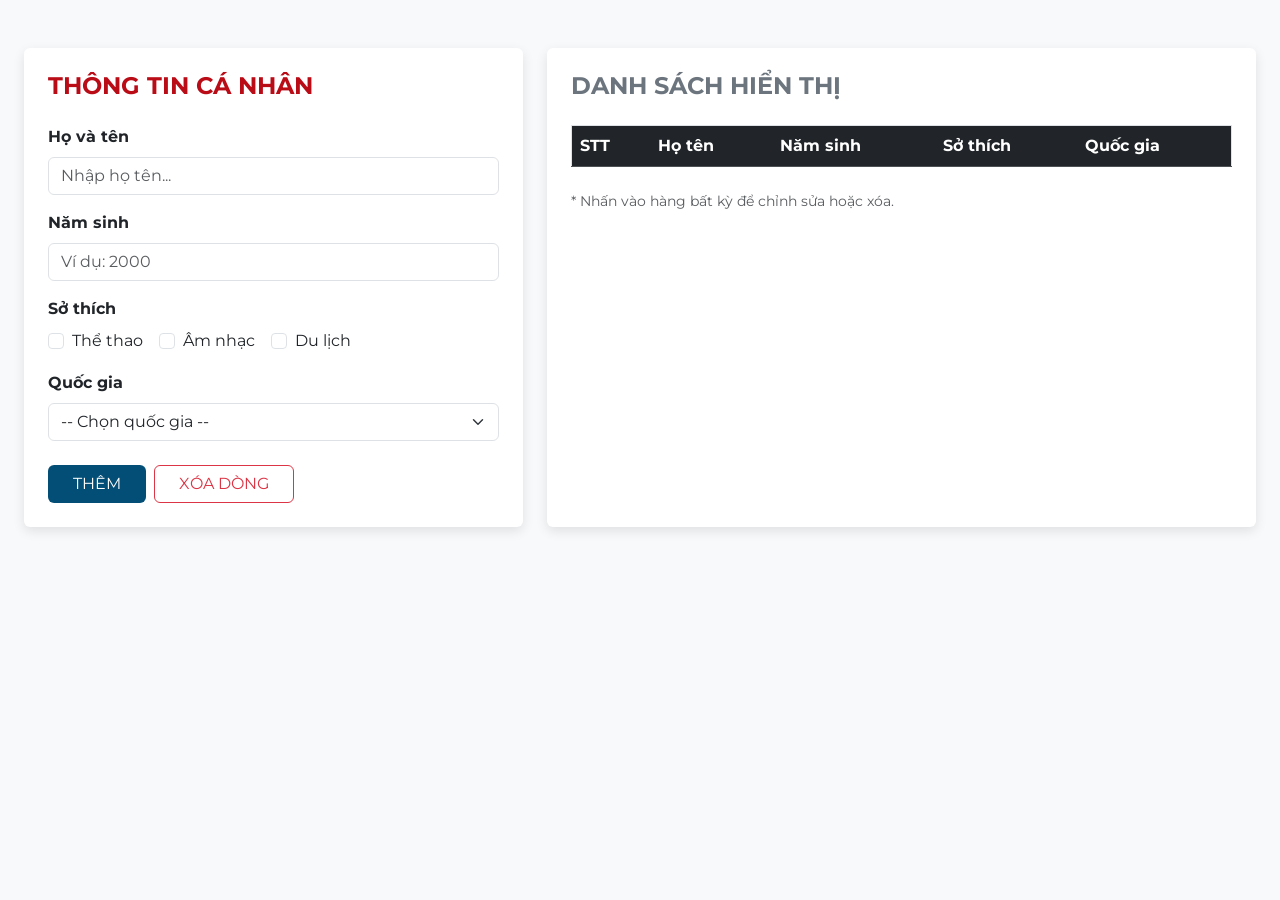
<file: index.html>
<!DOCTYPE html>
<html lang="vi">
<head>
    <meta charset="UTF-8">
    <meta name="viewport" content="width=device-width, initial-scale=1.0">
    <title>Quản lý thông tin</title>
    <link href="https://cdn.jsdelivr.net/npm/bootstrap@5.3.0/dist/css/bootstrap.min.css" rel="stylesheet">
    <link href="https://fonts.googleapis.com/css2?family=Montserrat:wght@400;600&display=swap" rel="stylesheet">
    <style>
        body { font-family: 'Montserrat', sans-serif; background-color: #f8f9fa; }
        .card { border: none; box-shadow: 0 4px 12px rgba(0,0,0,0.1); }
        .btn-add { background-color: #034e76; color: white; transition: 0.3s; }
        .btn-add:hover { background-color: #001d3d; color: white; }
        .selected-row { background-color: #034e76 !important; cursor: pointer; border: 2px solid #001d3d; }
        .table-hover tbody tr { cursor: pointer; transition: 0.2s; }
        .table td { white-space: nowrap; }
    </style>
</head>
<body>

<div class="container-fluid py-5 px-4">
    <div class="row g-4">
        <div class="col-md-5">
            <div class="card p-4">
                <h4 class="mb-4 fw-bold text-uppercase" style="color: #B90C17;">Thông tin cá nhân</h4>
                <form id="userForm">
                    <div class="mb-3">
                        <label class="form-label fw-bold">Họ và tên</label>
                        <input type="text" id="fullName" class="form-control" placeholder="Nhập họ tên...">
                    </div>
                    
                    <div class="mb-3">
                        <label class="form-label fw-bold">Năm sinh</label>
                        <input type="number" id="birthYear" class="form-control" placeholder="Ví dụ: 2000">
                    </div>

                    <div class="mb-3">
                        <label class="form-label fw-bold">Sở thích</label>
                        <div class="d-flex gap-3 flex-wrap">
                            <div class="form-check">
                                <input class="form-check-input hobby" type="checkbox" value="Thể thao" id="h1">
                                <label class="form-check-label" for="h1">Thể thao</label>
                            </div>
                            <div class="form-check">
                                <input class="form-check-input hobby" type="checkbox" value="Âm nhạc" id="h2">
                                <label class="form-check-label" for="h2">Âm nhạc</label>
                            </div>
                            <div class="form-check">
                                <input class="form-check-input hobby" type="checkbox" value="Du lịch" id="h3">
                                <label class="form-check-label" for="h3">Du lịch</label>
                            </div>
                        </div>
                    </div>

                    <div class="mb-4">
                        <label class="form-label fw-bold">Quốc gia</label>
                        <select id="country" class="form-select">
                            <option value="" selected disabled>-- Chọn quốc gia --</option>
                            <option value="Việt Nam">Việt Nam</option>
                            <option value="Nhật Bản">Nhật Bản</option>
                            <option value="Trung Quốc">Trung Quốc</option>
                        </select>
                    </div>

                    <div class="d-flex gap-2">
                        <button type="button" id="mainBtn" class="btn btn-add px-4" onclick="handleData()">THÊM</button>
                        <button type="button" class="btn btn-outline-danger px-4" onclick="handleDelete()">XÓA DÒNG</button>
                    </div>
                </form>
            </div>
        </div>

        <div class="col-md-7">
            <div class="card p-4 h-100">
                <h4 class="mb-4 fw-bold text-uppercase text-secondary">Danh sách hiển thị</h4>
                <div class="table-responsive">
                    <table class="table table-hover border align-middle" id="mainTable">
                        <thead class="table-dark">
                            <tr>
                                <th>STT</th>
                                <th>Họ tên</th>
                                <th>Năm sinh</th>
                                <th>Sở thích</th>
                                <th>Quốc gia</th>
                            </tr>
                        </thead>
                        <tbody id="dataTable">
                            </tbody>
                    </table>
                </div>
                <small class="text-muted mt-2">* Nhấn vào hàng bất kỳ để chỉnh sửa hoặc xóa.</small>
            </div>
        </div>
    </div>
</div>

<script src="script.js"></script>
</body>
</html>
</file>
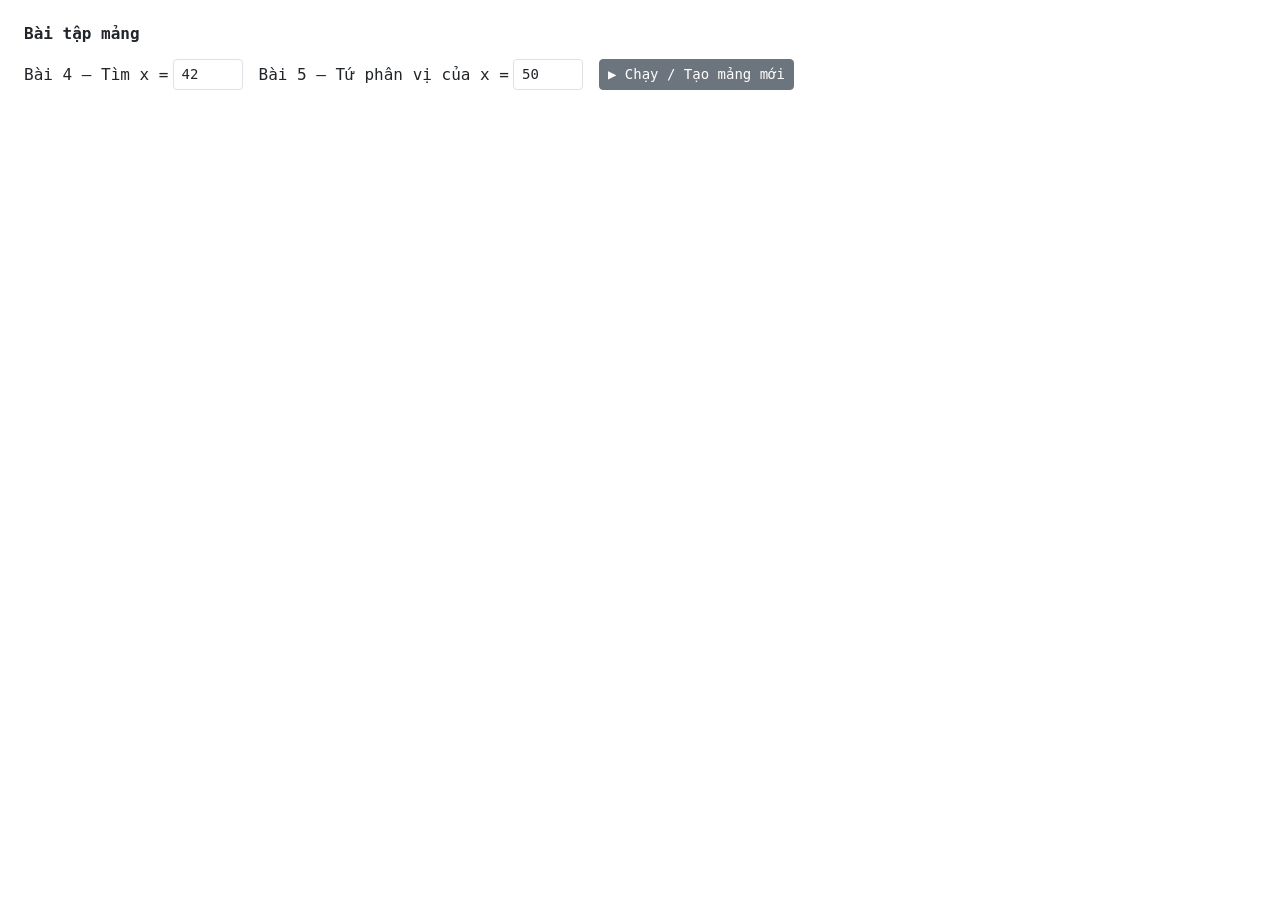
<file: bai_tap.html>
<!DOCTYPE html>
<html lang="vi">

<head>
    <meta charset="UTF-8" />
    <meta name="viewport" content="width=device-width, initial-scale=1.0" />
    <title>Bài tập mảng</title>
    <link href="https://cdn.jsdelivr.net/npm/bootstrap@5.3.3/dist/css/bootstrap.min.css" rel="stylesheet">
    <script src="https://cdn.jsdelivr.net/npm/bootstrap@5.3.3/dist/js/bootstrap.bundle.min.js"></script>
    <script src="bai_tap.js"></script>
    <style>
        body {
            font-family: monospace;
        }

        .sec {
            border: 1px solid #000;        
            border-left: 3px solid #555;   
            background: transparent;        
            white-space: pre-wrap;
            line-height: 1.8;
            border-radius: 4px;            
        }
    </style>
</head>

<body class="p-4 bg-white text-dark">
    <h2 class="fs-6 fw-bold mb-3">Bài tập mảng</h2>
    <div class="d-flex align-items-center gap-3 flex-wrap mb-4">
        <label class="d-flex align-items-center gap-1 form-label mb-0 fs-6">
            Bài 4 – Tìm x =
            <input type="number" id="x-search" value="42" min="1" max="100" class="form-control form-control-sm"
                style="width: 70px;">
        </label>
        <label class="d-flex align-items-center gap-1 form-label mb-0 fs-6">
            Bài 5 – Tứ phân vị của x =
            <input type="number" id="x-quartile" value="50" min="1" max="100" class="form-control form-control-sm"
                style="width: 70px;">
        </label>
        <button class="btn btn-secondary btn-sm" onclick="run()">
            ▶ Chạy / Tạo mảng mới
        </button>
    </div>
    <div id="output"></div>
</body>
</html>
</file>
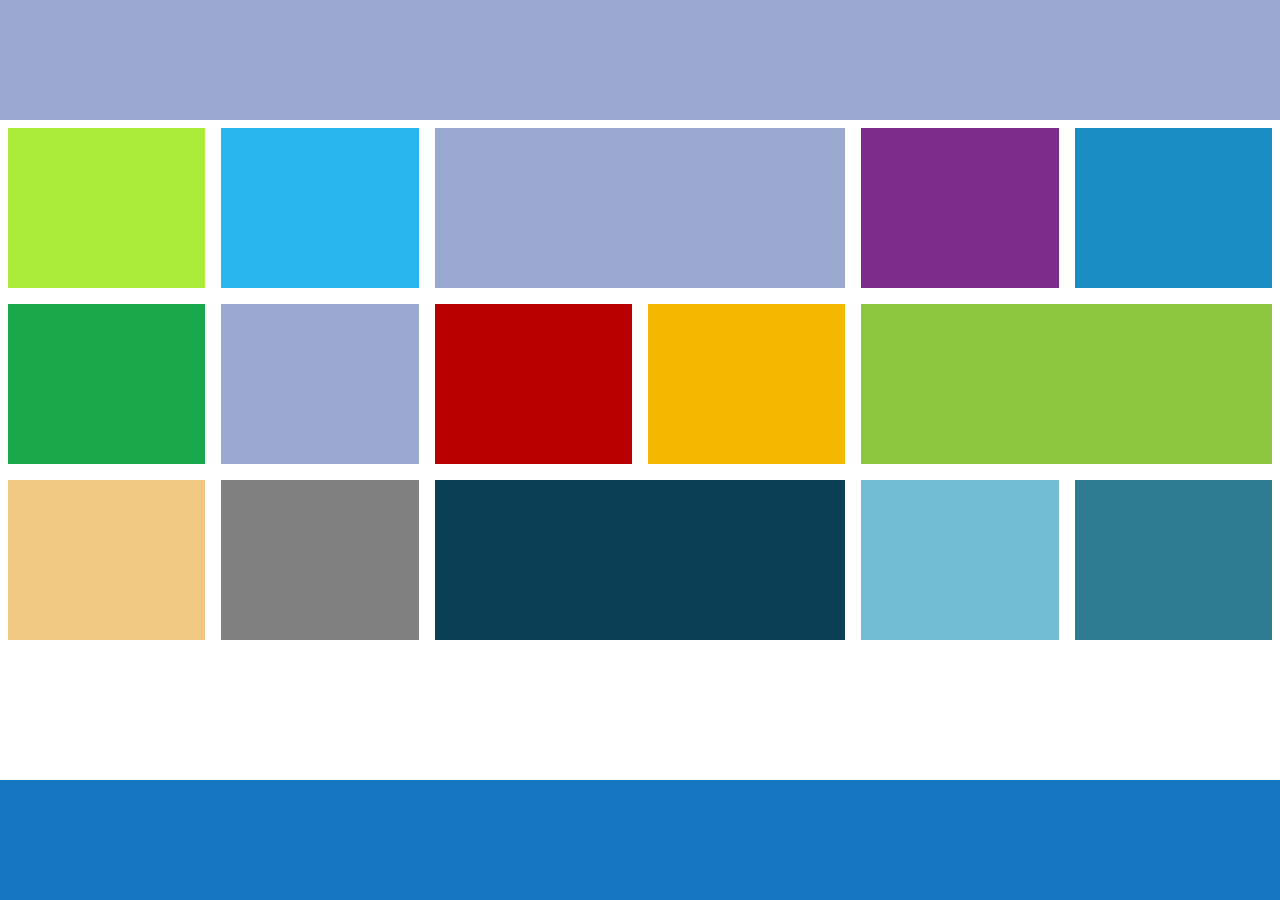
<file: bt1.html>
<!DOCTYPE html>
<html lang="vi">

<head>
    <title>Live Tile - BT1 </title>
    <meta charset="UTF-8" />
    <link rel="stylesheet" href="https://cdn.jsdelivr.net/npm/bootstrap@4.6.2/dist/css/bootstrap.min.css">
    <script src="https://cdn.jsdelivr.net/npm/jquery@3.5.1/dist/jquery.slim.min.js"></script>
    <script src="https://cdn.jsdelivr.net/npm/popper.js@1.16.1/dist/umd/popper.min.js"></script>
    <script src="https://cdn.jsdelivr.net/npm/bootstrap@4.6.2/dist/js/bootstrap.min.js"></script>
    <link rel="stylesheet" href="bt1.css">
</head>

<body>

    <header class="site-header"></header>

    <main class="container-fluid p-0">
        <div class="row no-gutters">
            <div class="col-2 p-2">
                <div class="tile lime"></div>
            </div>
            <div class="col-2 p-2">
                <div class="tile sky"></div>
            </div>
            <div class="col-4 p-2">
                <div class="tile lavender"></div>
            </div>
            <div class="col-2 p-2">
                <div class="tile purple"></div>
            </div>
            <div class="col-2 p-2">
                <div class="tile teal"></div>
            </div>
        </div>

        <div class="row no-gutters">
            <div class="col-2 p-2">
                <div class="tile green"></div>
            </div>
            <div class="col-2 p-2">
                <div class="tile lavender"></div>
            </div>
            <div class="col-2 p-2">
                <div class="tile red"></div>
            </div>
            <div class="col-2 p-2">
                <div class="tile yellow"></div>
            </div>
            <div class="col-4 p-2">
                <div class="tile yellow-green"></div>
            </div>
        </div>

        <div class="row no-gutters">
            <div class="col-2 p-2">
                <div class="tile peach"></div>
            </div>
            <div class="col-2 p-2">
                <div class="tile gray"></div>
            </div>
            <div class="col-4 p-2">
                <div class="tile navy"></div>
            </div>
            <div class="col-2 p-2">
                <div class="tile light-blue"></div>
            </div>
            <div class="col-2 p-2">
                <div class="tile teal-dark"></div>
            </div>
        </div>
    </main>

    <footer class="site-footer"></footer>

</body>

</html>
</file>
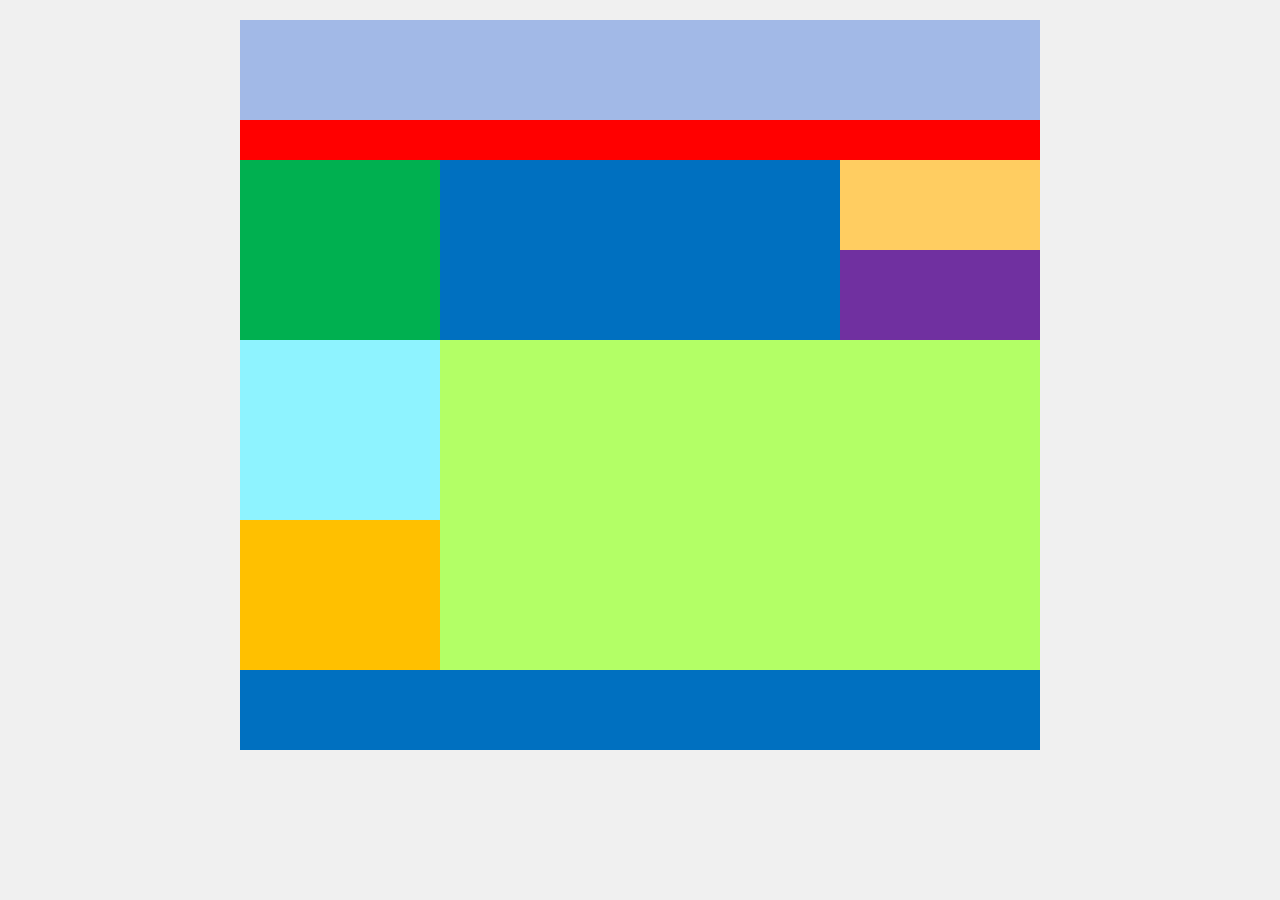
<file: bt4.html>
<!DOCTYPE html>
<html>
<head>
    <meta http-equiv="Content-Type" content="text/html; charset=utf-8">
    <title>Bài tập 4</title>
    <link rel="stylesheet" type="text/css" href="style_bt4.css">
</head>
<body>

<div id="container">
    <div id="header"></div>
    
    <div id="nav"></div>
    
    <div id="row3-left"></div>
    <div id="row3-center"></div>
    <div id="row3-right">
        <div class="sub-yellow"></div>
        <div class="sub-purple"></div>
    </div>
    
    <br style="clear:both;">

    <div id="row4-left">
        <div class="sub-cyan"></div>
        <div class="sub-orange"></div>
    </div>
    <div id="row4-right"></div>
    
    <br style="clear:both;">

    <div id="footer"></div>
</div>

</body>
</html>
</file>
<file: bt1.css>
* {
    margin: 0;
    padding: 0;
    box-sizing: border-box;
}

html, body {
    height: 100%;
}

body {
    display: flex;
    flex-direction: column;
    min-height: 100vh;
}

.site-header {
    height: 120px;
    background-color: #9BA8D0;
    width: 100%;
    flex-shrink: 0;
}

main {
    flex: 1 0 auto;
    background-color: #fff;
}

.container-fluid.p-0 {
    padding: 0 !important;
}

.tile {
    height: 160px;
    width: 100%;
}

.site-footer {
    height: 120px;
    background-color: #1677C0;
    width: 100%;
    flex-shrink: 0;
}

.lime { background: #AAEB3A; }
.sky { background: #29B5EE; }
.lavender { background: #9BA8D0; }
.purple { background: #7B2D8B; }
.teal { background: #1A8DC4; }
.green { background: #18A84B; }
.red { background: #B80000; }
.yellow { background: #F5B800; }
.yellow-green { background: #8DC63F; }
.peach { background: #F0C880; }
.gray { background: #808080; }
.navy { background: #0A3F54; }
.light-blue { background: #72BDD4; }
.teal-dark { background: #2D7A91; }
</file>
<file: style_bt4.css>
#container {
    width: 800px;
    margin: 0px auto;
}

#header {
    height: 100px;
    background-color: #a2b9e7;
}

#nav {
    height: 40px;
    background-color: red;
}

#row3-left {
    width: 200px;
    height: 180px;
    background-color: #00b050;
    float: left;
}
#row3-center {
    width: 400px;
    height: 180px;
    background-color: #0070c0;
    float: left;
}
#row3-right {
    width: 200px;
    float: left;
}
.sub-yellow { height: 90px; background-color: #ffcd61; }
.sub-purple { height: 90px; background-color: #7030a0; }


#row4-left {
    width: 200px;
    float: left;
}
.sub-cyan { height: 180px; background-color: #8ef3ff; }
.sub-orange { height: 150px; background-color: #ffc000; }

#row4-right {
    width: 600px;
    height: 330px;
    background-color: #b3ff66;
    float: left;
}

#footer {
    height: 80px;
    background-color: #0070c0;
    clear: both;
}

body { 
    margin: 0; 
    padding: 20px; 
    background-color: #f0f0f0; 
}
</file>
